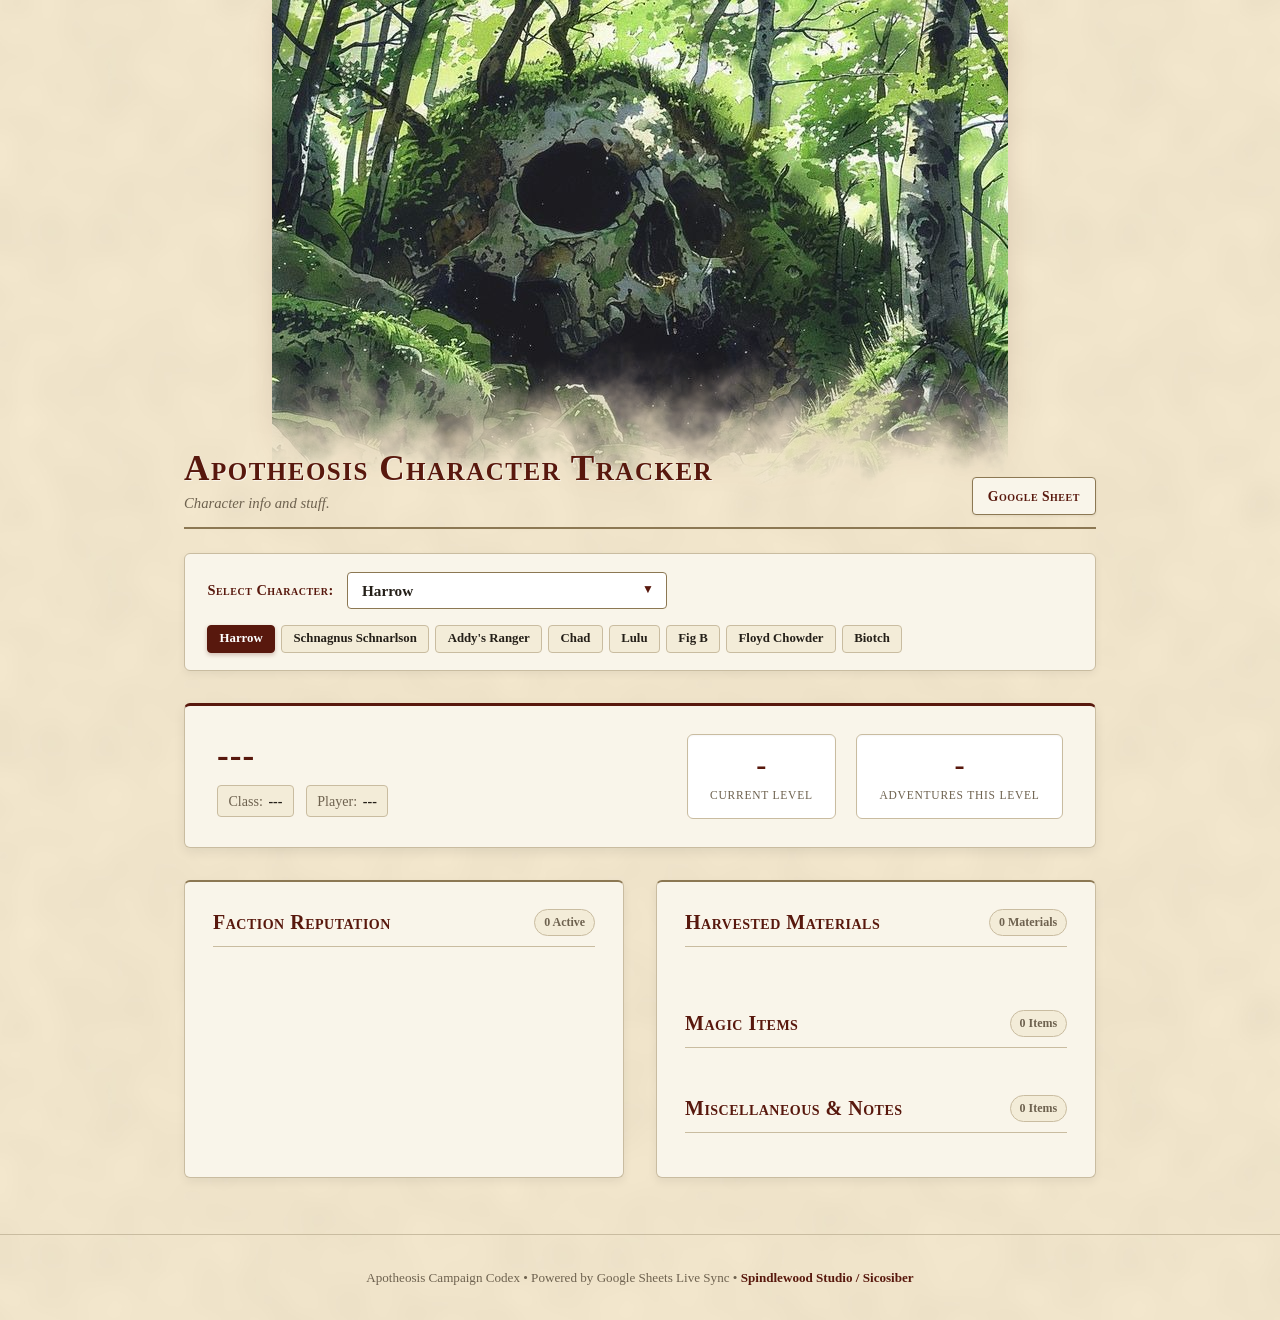
<file: apotheosis/index.html>
<!DOCTYPE html>
<html lang="en">
<head>
    <meta charset="UTF-8">
    <meta name="viewport" content="width=device-width, initial-scale=1.0">
    <title>Apotheosis | Character & Inventory Codex</title>
    <link rel="stylesheet" href="style.css?v=2">
</head>
<body>
    <div class="banner-wrapper">
        <img src="skull_banner.png" alt="Apotheosis Skull" class="skull-banner">
    </div>

    <header>
        <div class="header-container">
            <div class="brand-section">
                <div class="brand-titles">
                    <h1>Apotheosis Character Tracker</h1>
                    <p>Character info and stuff.</p>
                </div>
            </div>
            <div class="header-actions">
                <a href="https://docs.google.com/spreadsheets/d/1f0XrgZxrFFFCIl2s8ZVTMASMDLpILMUgSwQ_2B4zRzQ/edit?gid=0#gid=0" target="_blank" rel="noopener" class="btn-secondary" title="Open Google Sheet in new tab">
                    Google Sheet
                </a>
            </div>
        </div>
    </header>

    <main>
        <!-- Character Selector Bar -->
        <div class="control-bar">
            <div class="selector-group">
                <label for="character-select" class="selector-label">Select Character:</label>
                <div class="character-select-wrapper">
                    <select id="character-select" class="character-select">
                        <option value="" disabled selected>Loading roster...</option>
                    </select>
                    <span class="select-chevron">▼</span>
                </div>
            </div>
            <div class="character-pills" id="character-pills">
                <!-- Quick jump buttons dynamically rendered here -->
            </div>
        </div>

        <!-- Loading State -->
        <div class="loading-overlay" id="loading-overlay">
            <div class="loading-spinner"></div>
            <p>Consulting the archives...</p>
        </div>

        <!-- Character Content Area -->
        <div id="character-content">
            <!-- Hero Card -->
            <div class="character-hero-card">
                <div class="hero-main">
                    <h2 class="hero-title" id="char-name">---</h2>
                    <div class="hero-meta">
                        <span class="meta-badge"> Class: <strong id="char-class">---</strong></span>
                        <span class="meta-badge"> Player: <strong id="char-player">---</strong></span>
                    </div>
                </div>
                <div class="hero-stats">
                    <div class="stat-box">
                        <div class="stat-value" id="char-level">-</div>
                        <div class="stat-label">Current Level</div>
                    </div>
                    <div class="stat-box">
                        <div class="stat-value" id="char-adventures">-</div>
                        <div class="stat-label">Adventures This Level</div>
                    </div>
                </div>
            </div>

            <!-- Two-Column Grid: Left: Reputations, Right: Materials & Items -->
            <div class="content-grid">
                
                <!-- Left Column: Faction Reputations -->
                <div class="section-card">
                    <div class="section-header">
                        <h2> Faction Reputation</h2>
                        <span class="badge-counter" id="rep-active-count">0 Active</span>
                    </div>
                    <div class="reputation-list" id="reputation-list">
                        <!-- Reputations rendered dynamically -->
                    </div>
                </div>

                <!-- Right Column: Materials & Items -->
                <div class="section-card">
                    <div class="section-header">
                        <h2> Harvested Materials</h2>
                        <span class="badge-counter" id="mat-count">0 Materials</span>
                    </div>
                    <div class="materials-grid" id="materials-grid">
                        <!-- Materials rendered dynamically -->
                    </div>

                    <div class="section-header" style="margin-top: 1rem;">
                        <h2> Magic Items</h2>
                        <span class="badge-counter" id="magic-count">0 Items</span>
                    </div>
                    <div class="items-list" id="magic-items-list" style="margin-bottom: 1.5rem;">
                        <!-- Magic items rendered dynamically -->
                    </div>

                    <div class="section-header">
                        <h2> Miscellaneous & Notes</h2>
                        <span class="badge-counter" id="misc-count">0 Items</span>
                    </div>
                    <div class="items-list" id="misc-items-list">
                        <!-- Misc items rendered dynamically -->
                    </div>
                </div>

            </div>
        </div>
    </main>

    <footer>
        <p>Apotheosis Campaign Codex &bull; Powered by Google Sheets Live Sync &bull; <a href="../">Spindlewood Studio / Sicosiber</a></p>
    </footer>

    <script>
        const SPREADSHEET_ID = '1f0XrgZxrFFFCIl2s8ZVTMASMDLpILMUgSwQ_2B4zRzQ';
        
        // Default roster fallback
        const DEFAULT_ROSTER = [
            'Harrow',
            'Schnagnus Schnarlson',
            "Addy's Ranger",
            'Chad',
            'Lulu',
            'Fig B',
            'Floyd Chowder',
            'Biotch'
        ];

        let availableSheets = [...DEFAULT_ROSTER];
        let currentCharacter = 'Harrow';
        let jsonpScriptElement = null;

        const rarityMap = {
            'u': { name: 'Uncommon', class: 'rarity-uncommon' },
            'r': { name: 'Rare', class: 'rarity-rare' },
            'v': { name: 'Very Rare', class: 'rarity-very-rare' },
            'l': { name: 'Legendary', class: 'rarity-legendary' }
        };

        // Initialize application
        async function init() {
            renderSelectorOptions();
            setupEventListeners();
            
            // Check URL Hash for deep linking
            const hash = decodeURIComponent(window.location.hash.replace('#', '')).trim();
            if (hash && (availableSheets.includes(hash) || hash.length > 0)) {
                currentCharacter = hash;
            }

            // Fetch live sheet names in background
            fetchDynamicRoster();

            // Load initial character data
            loadCharacter(currentCharacter);
        }

        // Dynamically fetch sheet tabs from Google Sheets via lightweight proxy
        async function fetchDynamicRoster() {
            try {
                const proxyUrl = `https://api.allorigins.win/raw?url=${encodeURIComponent(`https://docs.google.com/spreadsheets/d/${SPREADSHEET_ID}/htmlview`)}`;
                const controller = new AbortController();
                const timeoutId = setTimeout(() => controller.abort(), 4000);

                const response = await fetch(proxyUrl, { signal: controller.signal });
                clearTimeout(timeoutId);

                if (response.ok) {
                    const html = await response.text();
                    const matches = [...html.matchAll(/items\.push\(\{name:\s*"([^"]+)"/g)];
                    if (matches.length > 0) {
                        const parsedSheets = matches
                            .map(m => m[1].replace(/\\x27/g, "'"))
                            .filter(name => name.toLowerCase() !== 'template');

                        if (parsedSheets.length > 0) {
                            availableSheets = parsedSheets;
                            renderSelectorOptions();
                        }
                    }
                }
            } catch (err) {
                // If dynamic discovery fails, we cleanly continue with default roster
                console.log('Using default roster list.');
            }
        }

        function renderSelectorOptions() {
            const selectEl = document.getElementById('character-select');
            const pillsEl = document.getElementById('character-pills');
            
            selectEl.innerHTML = '';
            pillsEl.innerHTML = '';

            availableSheets.forEach(name => {
                const opt = document.createElement('option');
                opt.value = name;
                opt.textContent = name;
                if (name === currentCharacter) opt.selected = true;
                selectEl.appendChild(opt);

                const pill = document.createElement('button');
                pill.className = `pill-btn ${name === currentCharacter ? 'active' : ''}`;
                pill.textContent = name;
                pill.onclick = () => selectCharacter(name);
                pillsEl.appendChild(pill);
            });
        }

        const setElemText = (id, text) => {
            const el = document.getElementById(id);
            if (el) el.textContent = text;
        };

        function setupEventListeners() {
            const selectEl = document.getElementById('character-select');
            if (selectEl) {
                selectEl.addEventListener('change', (e) => {
                    selectCharacter(e.target.value);
                });
            }

            const refreshBtn = document.getElementById('btn-refresh');
            if (refreshBtn) {
                refreshBtn.addEventListener('click', () => {
                    loadCharacter(currentCharacter);
                });
            }

            window.addEventListener('hashchange', () => {
                const hash = decodeURIComponent(window.location.hash.replace('#', '')).trim();
                if (hash && hash !== currentCharacter) {
                    selectCharacter(hash, false);
                }
            });
        }

        function selectCharacter(name, updateHash = true) {
            currentCharacter = name;
            const selectEl = document.getElementById('character-select');
            if (selectEl) selectEl.value = name;
            
            // Update active pill state
            document.querySelectorAll('.pill-btn').forEach(btn => {
                btn.classList.toggle('active', btn.textContent === name);
            });

            if (updateHash) {
                window.location.hash = encodeURIComponent(name);
            }

            loadCharacter(name);
        }

        function showLoading(show) {
            const overlay = document.getElementById('loading-overlay');
            if (overlay) overlay.style.display = show ? 'block' : 'none';
            const content = document.getElementById('character-content');
            if (content) content.style.opacity = show ? '0.3' : '1';
        }

        // Fetch character data directly from Google Visualization API with JSONP (no CORS restriction)
        function loadCharacter(sheetName) {
            showLoading(true);
            setElemText('sync-text', 'Syncing...');

            if (jsonpScriptElement) {
                jsonpScriptElement.remove();
            }

            const callbackName = 'handleApotheosisData';
            window[callbackName] = (jsonData) => {
                showLoading(false);
                parseAndRenderData(jsonData);
                const now = new Date();
                setElemText('sync-text', `Live (${now.toLocaleTimeString()})`);
            };

            const script = document.createElement('script');
            script.src = `https://docs.google.com/spreadsheets/d/${SPREADSHEET_ID}/gviz/tq?headers=0&sheet=${encodeURIComponent(sheetName)}&tqx=responseHandler:${callbackName}&_=${Date.now()}`;
            script.onerror = () => {
                showLoading(false);
                setElemText('sync-text', 'Sync error');
                alert(`Could not load data for "${sheetName}". Please check if the sheet name exists.`);
            };

            jsonpScriptElement = script;
            document.body.appendChild(script);
        }

        // Parse and render the Google Sheet Table
        function parseAndRenderData(data) {
            if (!data || !data.table || !data.table.rows) {
                alert('No data returned from Google Sheet.');
                return;
            }

            const rows = data.table.rows;
            const getVal = (r, c) => {
                if (r < rows.length && rows[r].c && c < rows[r].c.length) {
                    const cell = rows[r].c[c];
                    if (cell && cell.v !== null && cell.v !== undefined) {
                        return String(cell.v).trim();
                    }
                }
                return '';
            };

            // 1. Column Headers for Materials (Row 0)
            const headerCols = [];
            for (let c = 0; c < 14; c++) {
                headerCols.push(getVal(0, c));
            }

            // 2. Character Details (Rows 20+)
            const charDetails = {
                name: currentCharacter,
                class: '---',
                player: '---',
                level: '1',
                adventures: '0'
            };

            // 3. Faction Reputations (Rows 20+)
            const reputations = [];

            for (let r = 20; r < rows.length; r++) {
                const factionName = getVal(r, 0);
                const factionScore = getVal(r, 2);
                if (factionName && factionName.toUpperCase() !== 'REPUTATION') {
                    reputations.push({
                        name: factionName,
                        score: factionScore || '0'
                    });
                }

                // Check character metadata labels in columns
                for (let c = 3; c < 12; c++) {
                    const text = getVal(r, c).toLowerCase();
                    if (text.includes('name:')) {
                        const val = getVal(r, c + 2) || getVal(r, c + 1);
                        if (val) charDetails.name = val;
                    } else if (text.includes('class:')) {
                        const val = getVal(r, c + 2) || getVal(r, c + 1);
                        if (val) charDetails.class = val;
                    } else if (text.includes('player:')) {
                        const val = getVal(r, c + 2) || getVal(r, c + 1);
                        if (val) charDetails.player = val;
                    } else if (text.includes('current level:')) {
                        const val = getVal(r, c + 2) || getVal(r, c + 1);
                        if (val) charDetails.level = val;
                    } else if (text.includes('adventures this level:')) {
                        const val = getVal(r, c + 2) || getVal(r, c + 1);
                        if (val) charDetails.adventures = val;
                    }
                }
            }

            // 4. Materials Inventory (Rows 1 to 19, Cols 1 to 9)
            const materials = [];
            for (let r = 1; r <= 19; r++) {
                const affinity = getVal(r, 0);
                for (let c = 1; c <= 9; c++) {
                    const cellVal = getVal(r, c);
                    const matType = headerCols[c];
                    if (!cellVal || !matType) continue;

                    // Match e.g. "1u", "2r", "1v", "1l"
                    const matches = [...cellVal.matchAll(/(\d+)\s*([urvlURVL])/g)];
                    for (const m of matches) {
                        const qty = m[1];
                        const key = m[2].toLowerCase();
                        const rarityInfo = rarityMap[key] || { name: 'Unknown', class: '' };

                        materials.push({
                            quantity: qty,
                            rarity: rarityInfo.name,
                            rarityClass: rarityInfo.class,
                            material: matType,
                            affinity: affinity.toLowerCase() === 'normal' ? '' : affinity
                        });
                    }
                }
            }

            // 5. Magic Items (Col 11) & Misc Items (Col 13)
            const magicItems = [];
            const miscItems = [];
            for (let r = 1; r < rows.length; r++) {
                const mVal = getVal(r, 11);
                if (mVal && mVal.toLowerCase() !== 'magic items' && mVal.toLowerCase() !== 'none') {
                    magicItems.push(mVal);
                }

                const miscVal = getVal(r, 13);
                if (miscVal && miscVal.toLowerCase() !== 'misc.' && miscVal.toLowerCase() !== 'misc' && miscVal.toLowerCase() !== 'none') {
                    miscItems.push(miscVal);
                }
            }

            // Render all UI components
            renderHero(charDetails);
            renderReputations(reputations);
            renderMaterials(materials);
            renderItemsList('magic-items-list', magicItems, 'No magic items registered');
            renderItemsList('misc-items-list', miscItems, 'No miscellaneous items registered');

            setElemText('magic-count', `${magicItems.length} Item${magicItems.length === 1 ? '' : 's'}`);
            setElemText('misc-count', `${miscItems.length} Item${miscItems.length === 1 ? '' : 's'}`);
        }

        function renderHero(details) {
            setElemText('char-name', details.name);
            setElemText('char-class', details.class);
            setElemText('char-player', details.player);
            setElemText('char-level', details.level);
            setElemText('char-adventures', details.adventures);
        }

        function renderReputations(reps) {
            const listEl = document.getElementById('reputation-list');
            if (listEl) listEl.innerHTML = '';

            let activeCount = 0;

            reps.forEach(rep => {
                const numericScore = parseFloat(rep.score) || 0;
                const isPositive = numericScore > 0;
                if (isPositive) activeCount++;

                if (listEl) {
                    const item = document.createElement('div');
                    item.className = `reputation-item ${isPositive ? 'highlighted' : ''}`;

                    item.innerHTML = `
                        <span class="faction-name">${rep.name}</span>
                        <span class="reputation-value-badge ${isPositive ? 'rep-positive' : 'rep-neutral'}">
                            ${isPositive ? '+' : ''}${rep.score}
                        </span>
                    `;
                    listEl.appendChild(item);
                }
            });

            setElemText('rep-active-count', `${activeCount} Positive`);
        }

        function renderMaterials(materials) {
            const gridEl = document.getElementById('materials-grid');
            if (gridEl) gridEl.innerHTML = '';

            setElemText('mat-count', `${materials.length} Material${materials.length === 1 ? '' : 's'}`);

            if (materials.length === 0) {
                if (gridEl) gridEl.innerHTML = `<div class="empty-state" style="grid-column: 1 / -1;">No harvested materials in inventory</div>`;
                return;
            }

            materials.forEach(mat => {
                const card = document.createElement('div');
                card.className = `material-card ${mat.rarityClass}`;

                const fullName = mat.affinity ? `${mat.affinity} ${mat.material}` : mat.material;

                card.innerHTML = `
                    <div class="mat-info">
                        <span class="mat-name">${fullName}</span>
                        <span class="mat-affinity">${mat.rarity}${mat.affinity ? ` &bull; ${mat.affinity}` : ''}</span>
                    </div>
                    <span class="mat-qty-badge">&times;${mat.quantity}</span>
                `;
                gridEl.appendChild(card);
            });
        }

        function renderItemsList(elementId, items, emptyText) {
            const container = document.getElementById(elementId);
            container.innerHTML = '';

            if (items.length === 0) {
                container.innerHTML = `<div class="empty-state">${emptyText}</div>`;
                return;
            }

            items.forEach(itemText => {
                const row = document.createElement('div');
                row.className = 'item-row';
                row.innerHTML = `<span>${itemText}</span>`;
                container.appendChild(row);
            });
        }

        // Start App
        init();
    </script>
</body>
</html>
</file>
<file: apotheosis/style.css>
:root {
    --bg-parchment: #ede4ce;
    --card-parchment: #f9f5ea;
    --card-parchment-inner: #f3ecd8;
    --border-ink: #c9bca0;
    --border-dark: #8c7853;
    --border-highlight: #58180d;
    
    --text-ink: #241f18;
    --text-muted: #6e624f;
    --heading-maroon: #58180d;
    --heading-sub: #7a2012;
    --accent-gold: #b45309;

    /* Rarity colors tuned for light parchment */
    --rarity-uncommon: #166534;
    --rarity-uncommon-bg: rgba(22, 101, 52, 0.08);
    --rarity-rare: #1d4ed8;
    --rarity-rare-bg: rgba(29, 78, 216, 0.08);
    --rarity-very-rare: #7e22ce;
    --rarity-very-rare-bg: rgba(126, 34, 206, 0.08);
    --rarity-legendary: #b45309;
    --rarity-legendary-bg: rgba(180, 83, 9, 0.08);
}

* {
    margin: 0;
    padding: 0;
    box-sizing: border-box;
}

body {
    font-family: "Palatino Linotype", "Book Antiqua", Palatino, Georgia, serif;
    background-color: var(--bg-parchment);
    background-image: url("parchment_bg.jpg");
    background-repeat: repeat;
    color: var(--text-ink);
    line-height: 1.6;
    min-height: 100vh;
    display: flex;
    flex-direction: column;
}

/* Banner section with watercolor bleed */
.banner-wrapper {
    width: 100%;
    max-width: 820px;
    margin: 0 auto;
    position: relative;
    text-align: center;
}

.skull-banner {
    width: 100%;
    max-width: 736px;
    height: auto;
    display: block;
    margin: 0 auto;
    filter: drop-shadow(0 15px 12px rgba(88, 24, 13, 0.12));
}

header {
    position: relative;
    z-index: 10;
    max-width: 960px;
    width: 100%;
    margin: -35px auto 1.5rem;
    padding: 0 1.5rem;
}

.header-container {
    display: flex;
    justify-content: space-between;
    align-items: flex-end;
    flex-wrap: wrap;
    gap: 1rem;
    padding-bottom: 0.75rem;
    border-bottom: 2px solid var(--border-dark);
}

.brand-section {
    display: flex;
    flex-direction: column;
}

.brand-titles h1 {
    font-size: 2.2rem;
    font-weight: 700;
    font-variant: small-caps;
    letter-spacing: 1.5px;
    color: var(--heading-maroon);
    line-height: 1.1;
    text-shadow: 1px 1px 0 rgba(255, 255, 255, 0.6);
}

.brand-titles p {
    font-size: 0.92rem;
    color: var(--text-muted);
    font-style: italic;
    margin-top: 0.2rem;
}

.header-actions {
    display: flex;
    align-items: center;
    gap: 0.75rem;
}

.sync-status {
    display: flex;
    align-items: center;
    gap: 0.4rem;
    font-size: 0.82rem;
    color: var(--text-muted);
    background: rgba(255, 255, 255, 0.4);
    padding: 0.35rem 0.75rem;
    border-radius: 4px;
    border: 1px solid var(--border-ink);
}

.status-dot {
    width: 8px;
    height: 8px;
    border-radius: 50%;
    background-color: #166534;
}

.btn-secondary {
    display: inline-flex;
    align-items: center;
    gap: 0.4rem;
    background: var(--card-parchment);
    color: var(--heading-maroon);
    border: 1px solid var(--border-dark);
    padding: 0.45rem 0.95rem;
    border-radius: 4px;
    font-size: 0.85rem;
    font-weight: 700;
    font-variant: small-caps;
    letter-spacing: 0.5px;
    text-decoration: none;
    cursor: pointer;
    box-shadow: 0 1px 3px rgba(0, 0, 0, 0.08);
    transition: all 0.2s ease;
}

.btn-secondary:hover {
    background: #fff;
    border-color: var(--heading-maroon);
    box-shadow: 0 2px 5px rgba(88, 24, 13, 0.15);
}

main {
    flex: 1;
    position: relative;
    z-index: 10;
    max-width: 960px;
    width: 100%;
    margin: 0 auto;
    padding: 0 1.5rem 3.5rem;
}

/* Control Bar */
.control-bar {
    background: var(--card-parchment);
    border: 1px solid var(--border-ink);
    border-radius: 6px;
    padding: 1.1rem 1.4rem;
    margin-bottom: 2rem;
    display: flex;
    align-items: center;
    justify-content: space-between;
    flex-wrap: wrap;
    gap: 1rem;
    box-shadow: 0 3px 8px rgba(0, 0, 0, 0.06);
}

.selector-group {
    display: flex;
    align-items: center;
    gap: 0.85rem;
    flex: 1;
    min-width: 280px;
}

.selector-label {
    font-size: 0.9rem;
    font-weight: 700;
    font-variant: small-caps;
    letter-spacing: 0.5px;
    color: var(--heading-maroon);
    white-space: nowrap;
}

.character-select-wrapper {
    position: relative;
    flex: 1;
    max-width: 320px;
}

.character-select {
    width: 100%;
    appearance: none;
    background: #fff;
    color: var(--text-ink);
    font-family: inherit;
    font-size: 0.95rem;
    font-weight: 700;
    padding: 0.55rem 2.5rem 0.55rem 0.85rem;
    border: 1px solid var(--border-dark);
    border-radius: 4px;
    outline: none;
    cursor: pointer;
    transition: all 0.2s ease;
}

.character-select:focus {
    border-color: var(--heading-maroon);
    box-shadow: 0 0 0 2px rgba(88, 24, 13, 0.15);
}

.select-chevron {
    position: absolute;
    right: 0.85rem;
    top: 50%;
    transform: translateY(-50%);
    pointer-events: none;
    color: var(--heading-maroon);
    font-size: 0.75rem;
}

/* Character quick pills */
.character-pills {
    display: flex;
    align-items: center;
    gap: 0.4rem;
    flex-wrap: wrap;
}

.pill-btn {
    background: var(--card-parchment-inner);
    border: 1px solid var(--border-ink);
    color: var(--text-ink);
    font-family: inherit;
    font-size: 0.8rem;
    font-weight: 600;
    padding: 0.35rem 0.7rem;
    border-radius: 4px;
    cursor: pointer;
    transition: all 0.15s ease;
}

.pill-btn:hover {
    background: #fff;
    border-color: var(--border-dark);
}

.pill-btn.active {
    background: var(--heading-maroon);
    color: #fff;
    border-color: var(--heading-maroon);
    box-shadow: 0 2px 4px rgba(88, 24, 13, 0.25);
}

/* Character Hero Card */
.character-hero-card {
    background: var(--card-parchment);
    border: 1px solid var(--border-ink);
    border-top: 3px solid var(--heading-maroon);
    border-radius: 6px;
    padding: 1.75rem 2rem;
    margin-bottom: 2rem;
    box-shadow: 0 4px 12px rgba(0, 0, 0, 0.08);
    display: flex;
    justify-content: space-between;
    align-items: center;
    flex-wrap: wrap;
    gap: 1.5rem;
}

.hero-main {
    display: flex;
    flex-direction: column;
    gap: 0.35rem;
}

.hero-title {
    font-size: 2.2rem;
    font-weight: 700;
    font-variant: small-caps;
    color: var(--heading-maroon);
    letter-spacing: 1px;
    line-height: 1.1;
}

.hero-meta {
    display: flex;
    align-items: center;
    gap: 0.75rem;
    flex-wrap: wrap;
    margin-top: 0.25rem;
}

.meta-badge {
    display: inline-flex;
    align-items: center;
    gap: 0.35rem;
    background: var(--card-parchment-inner);
    border: 1px solid var(--border-ink);
    color: var(--text-muted);
    font-size: 0.88rem;
    padding: 0.25rem 0.65rem;
    border-radius: 4px;
}

.meta-badge strong {
    color: var(--text-ink);
    font-weight: 700;
}

.hero-stats {
    display: flex;
    align-items: center;
    gap: 1.25rem;
}

.stat-box {
    background: #fff;
    border: 1px solid var(--border-ink);
    border-radius: 6px;
    padding: 0.85rem 1.4rem;
    text-align: center;
    min-width: 120px;
    box-shadow: inset 0 1px 2px rgba(0, 0, 0, 0.04);
}

.stat-value {
    font-size: 1.9rem;
    font-weight: 700;
    color: var(--heading-maroon);
    line-height: 1.1;
}

.stat-label {
    font-size: 0.72rem;
    color: var(--text-muted);
    text-transform: uppercase;
    font-variant: small-caps;
    letter-spacing: 0.75px;
    margin-top: 0.25rem;
}

/* Two Column Content Grid */
.content-grid {
    display: grid;
    grid-template-columns: 1fr 1fr;
    gap: 2rem;
}

@media (max-width: 820px) {
    .content-grid {
        grid-template-columns: 1fr;
    }
}

.section-card {
    background: var(--card-parchment);
    border: 1px solid var(--border-ink);
    border-top: 2px solid var(--border-dark);
    border-radius: 6px;
    padding: 1.5rem 1.75rem;
    box-shadow: 0 4px 10px rgba(0, 0, 0, 0.06);
    display: flex;
    flex-direction: column;
}

.section-header {
    display: flex;
    justify-content: space-between;
    align-items: center;
    margin-bottom: 1.25rem;
    padding-bottom: 0.5rem;
    border-bottom: 1px solid var(--border-ink);
}

.section-header h2 {
    font-size: 1.25rem;
    font-weight: 700;
    font-variant: small-caps;
    letter-spacing: 0.5px;
    color: var(--heading-maroon);
}

.badge-counter {
    background: var(--card-parchment-inner);
    border: 1px solid var(--border-ink);
    color: var(--text-muted);
    font-size: 0.75rem;
    font-weight: 700;
    padding: 0.2rem 0.55rem;
    border-radius: 999px;
}

/* Reputation Items */
.reputation-list {
    display: flex;
    flex-direction: column;
    gap: 0.65rem;
}

.reputation-item {
    background: #fff;
    border: 1px solid var(--border-ink);
    border-radius: 4px;
    padding: 0.75rem 1rem;
    display: flex;
    justify-content: space-between;
    align-items: center;
    transition: all 0.15s ease;
}

.reputation-item.highlighted {
    border-color: var(--heading-maroon);
    background: #fff9f6;
    box-shadow: inset 3px 0 0 var(--heading-maroon);
}

.faction-name {
    font-weight: 700;
    font-size: 0.95rem;
    color: var(--text-ink);
}

.reputation-value-badge {
    font-size: 0.9rem;
    font-weight: 700;
    padding: 0.2rem 0.65rem;
    border-radius: 4px;
    min-width: 38px;
    text-align: center;
}

.rep-positive {
    background: rgba(22, 101, 52, 0.12);
    color: #166534;
    border: 1px solid rgba(22, 101, 52, 0.3);
}

.rep-neutral {
    background: var(--card-parchment-inner);
    color: var(--text-muted);
    border: 1px solid var(--border-ink);
}

/* Material Inventory */
.materials-grid {
    display: grid;
    grid-template-columns: repeat(auto-fill, minmax(200px, 1fr));
    gap: 0.75rem;
    margin-bottom: 1.5rem;
}

.material-card {
    background: #fff;
    border: 1px solid var(--border-ink);
    border-radius: 4px;
    padding: 0.75rem 0.9rem;
    display: flex;
    justify-content: space-between;
    align-items: center;
    box-shadow: 0 1px 3px rgba(0, 0, 0, 0.04);
}

.mat-info {
    display: flex;
    flex-direction: column;
}

.mat-name {
    font-weight: 700;
    font-size: 0.92rem;
    color: var(--text-ink);
}

.mat-affinity {
    font-size: 0.75rem;
    color: var(--text-muted);
}

.mat-qty-badge {
    font-size: 0.85rem;
    font-weight: 800;
    padding: 0.2rem 0.55rem;
    border-radius: 4px;
}

/* Rarity Accents */
.rarity-uncommon {
    border-left: 3px solid var(--rarity-uncommon);
}
.rarity-uncommon .mat-qty-badge {
    background: var(--rarity-uncommon-bg);
    color: var(--rarity-uncommon);
    border: 1px solid rgba(22, 101, 52, 0.3);
}

.rarity-rare {
    border-left: 3px solid var(--rarity-rare);
}
.rarity-rare .mat-qty-badge {
    background: var(--rarity-rare-bg);
    color: var(--rarity-rare);
    border: 1px solid rgba(29, 78, 216, 0.3);
}

.rarity-very-rare {
    border-left: 3px solid var(--rarity-very-rare);
}
.rarity-very-rare .mat-qty-badge {
    background: var(--rarity-very-rare-bg);
    color: var(--rarity-very-rare);
    border: 1px solid rgba(126, 34, 206, 0.3);
}

.rarity-legendary {
    border-left: 3px solid var(--rarity-legendary);
}
.rarity-legendary .mat-qty-badge {
    background: var(--rarity-legendary-bg);
    color: var(--rarity-legendary);
    border: 1px solid rgba(180, 83, 9, 0.3);
}

/* Items lists */
.items-list {
    display: flex;
    flex-direction: column;
    gap: 0.5rem;
}

.item-row {
    background: #fff;
    border: 1px solid var(--border-ink);
    border-left: 3px solid var(--heading-maroon);
    border-radius: 4px;
    padding: 0.6rem 0.85rem;
    font-size: 0.9rem;
    color: var(--text-ink);
}

.empty-state {
    text-align: center;
    padding: 1.25rem;
    color: var(--text-muted);
    font-size: 0.85rem;
    font-style: italic;
    background: var(--card-parchment-inner);
    border-radius: 4px;
    border: 1px dashed var(--border-ink);
}

/* Loading overlay */
.loading-overlay {
    display: none;
    text-align: center;
    padding: 3rem 1.5rem;
    color: var(--text-muted);
}

.loading-spinner {
    width: 36px;
    height: 36px;
    border: 3px solid var(--border-ink);
    border-top-color: var(--heading-maroon);
    border-radius: 50%;
    animation: spin 0.8s linear infinite;
    margin: 0 auto 1rem;
}

@keyframes spin {
    to {
        transform: rotate(360deg);
    }
}

footer {
    position: relative;
    z-index: 10;
    text-align: center;
    padding: 2rem;
    border-top: 1px solid var(--border-ink);
    color: var(--text-muted);
    font-size: 0.82rem;
}

footer a {
    color: var(--heading-maroon);
    text-decoration: none;
    font-weight: 700;
}

footer a:hover {
    text-decoration: underline;
}
</file>
